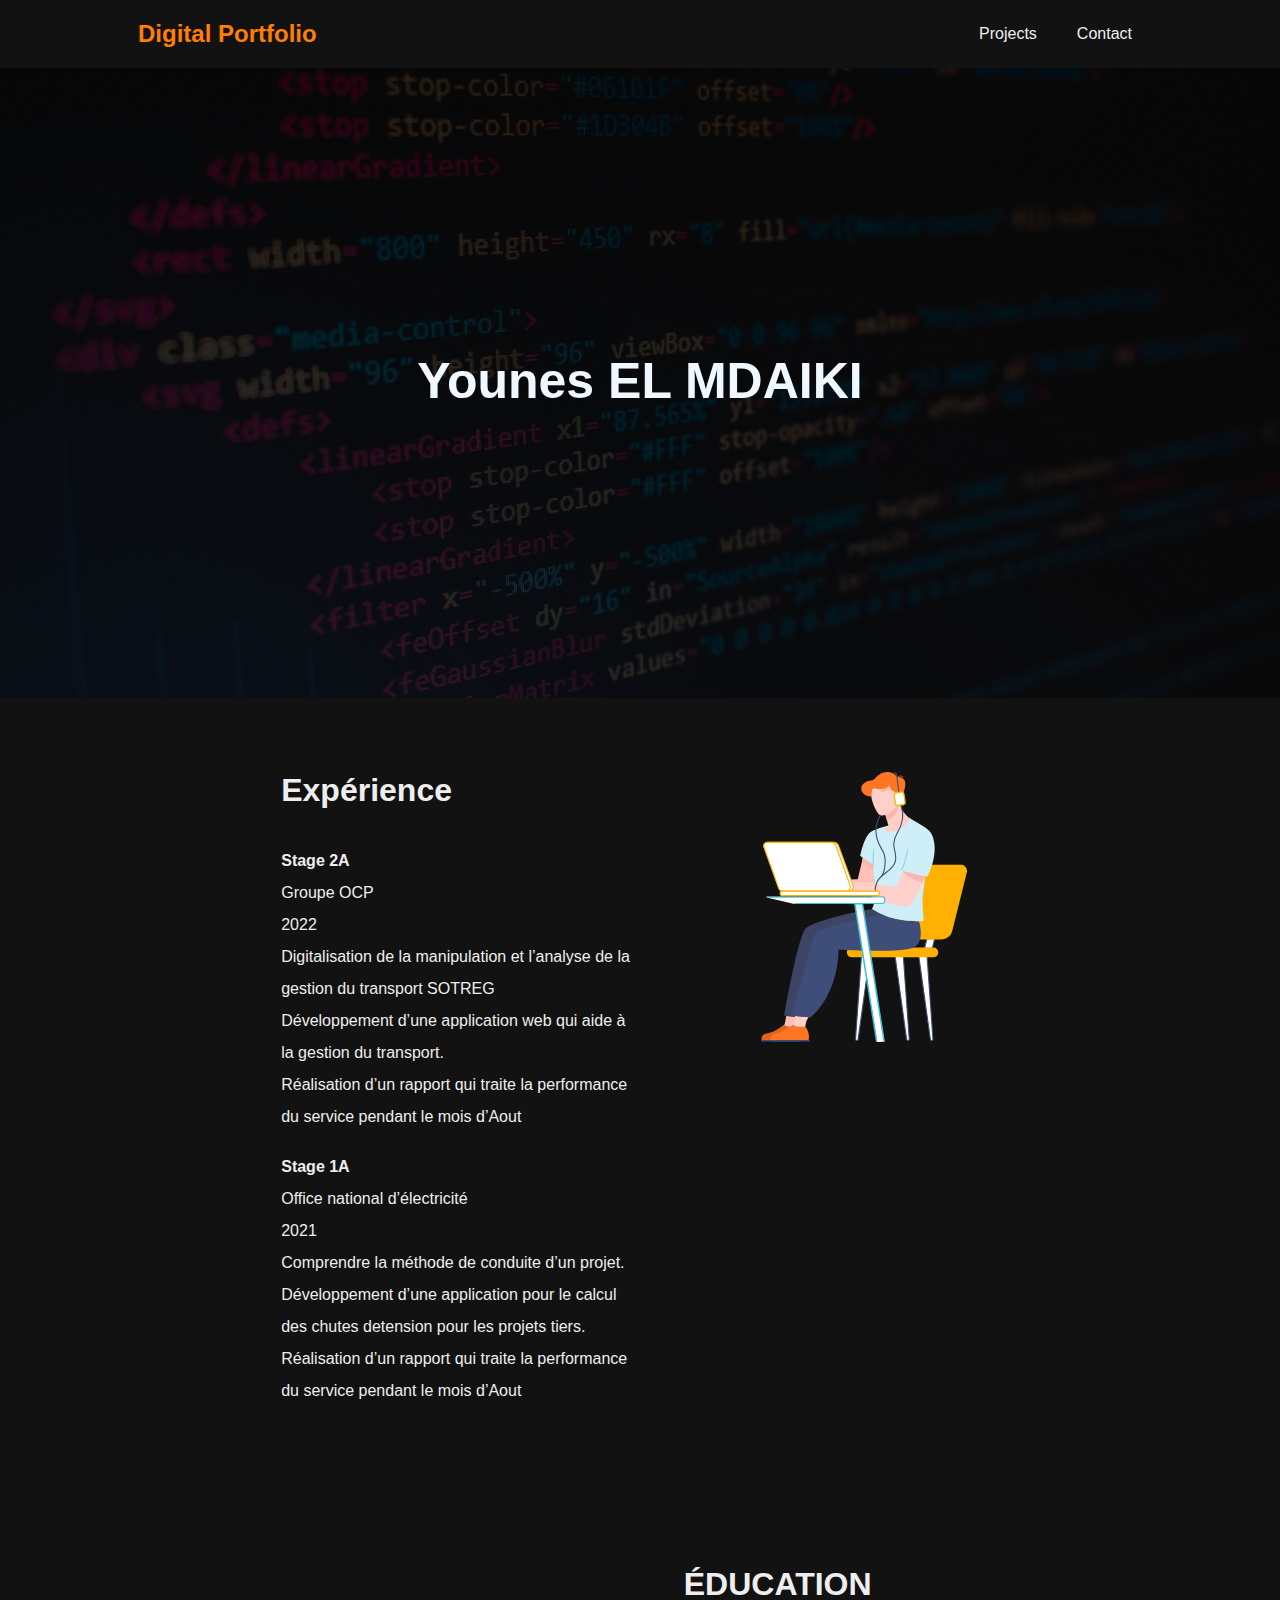
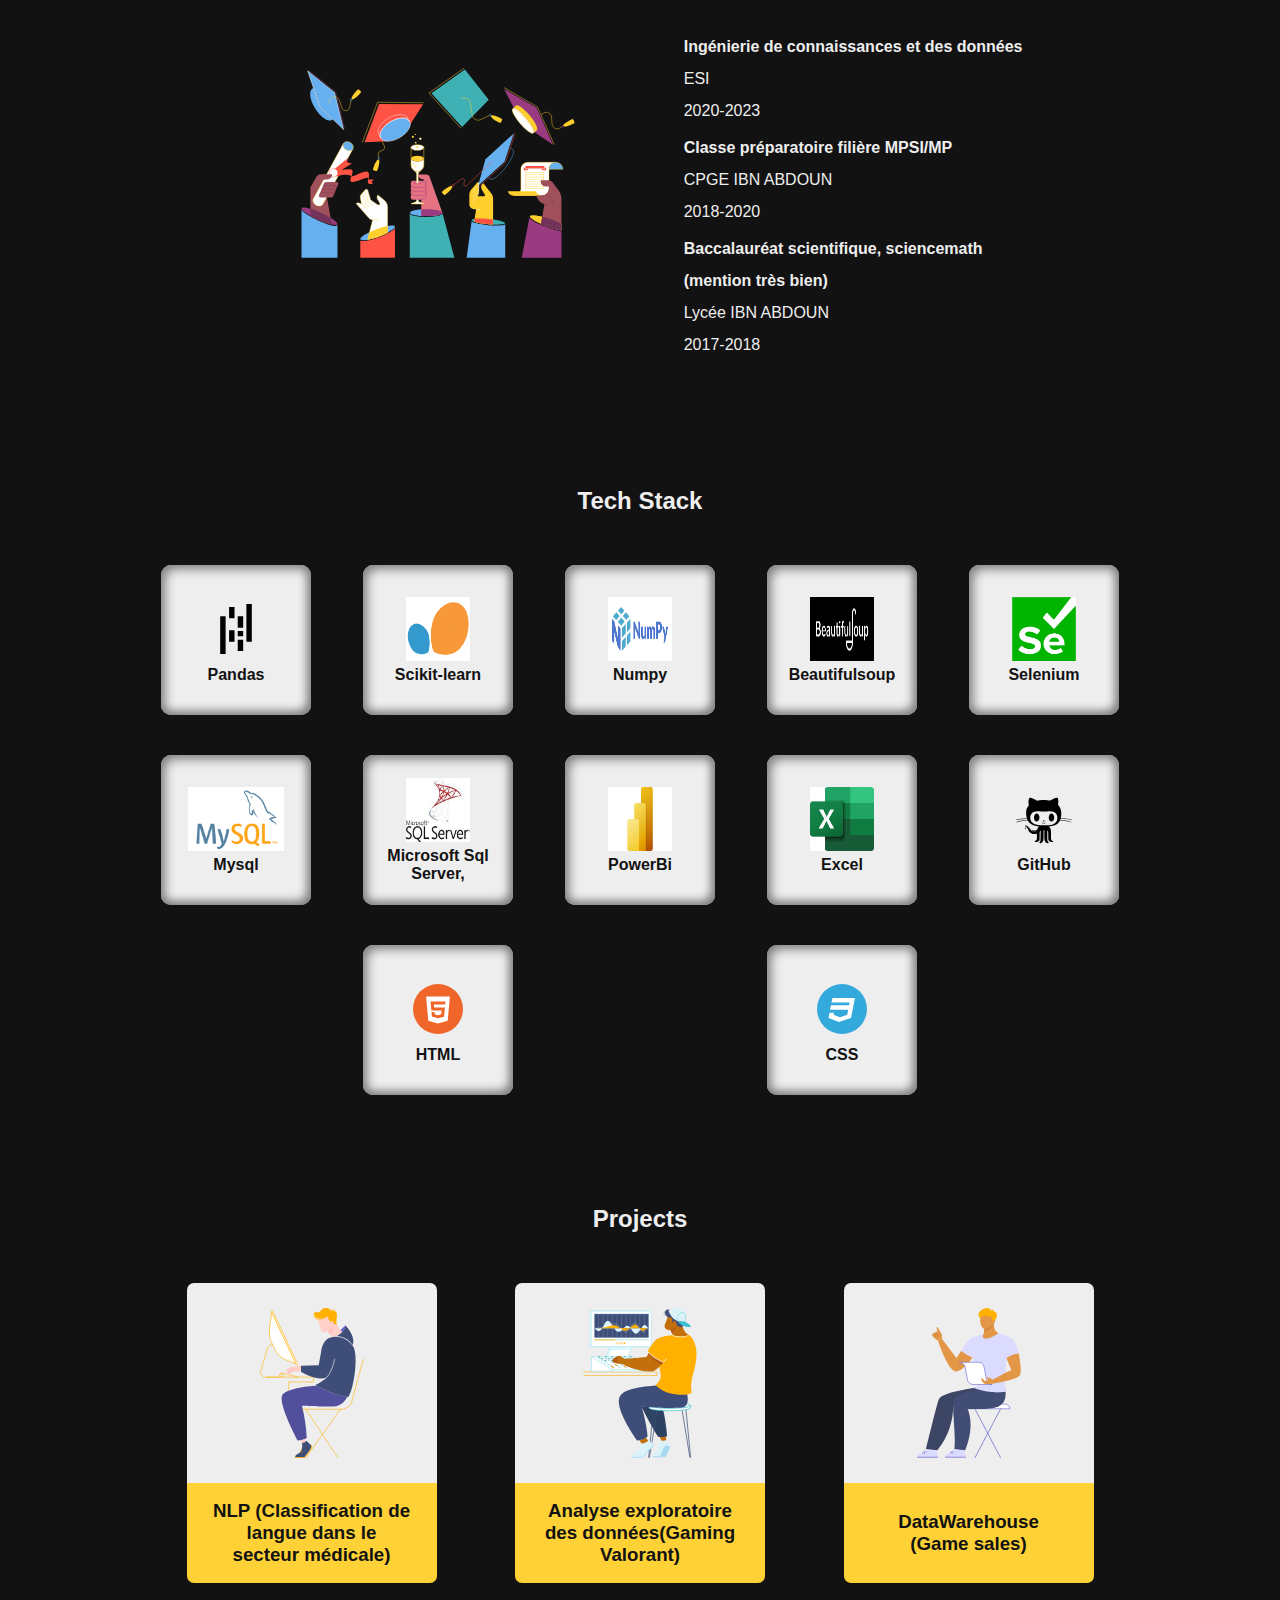
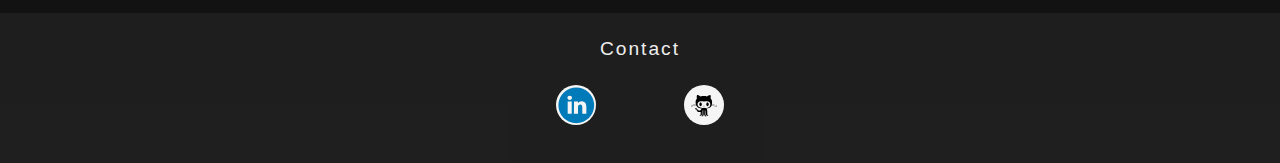
<file: index.html>
<!DOCTYPE html>
<html lang="en">
  <head>
    <meta charset="UTF-8" />
    <meta http-equiv="X-UA-Compatible" content="IE=edge" />
    <meta name="viewport" content="width=device-width, initial-scale=1.0" />
    <link rel="stylesheet" href="./style.css" />
    <title>Digital Portfolio</title>
  </head>
  <body>
    <header>
      <div class="container header">
        <h2 class="logo">Digital Portfolio</h2>
        <nav>
          <ul>
            <a href="#projects"><li>Projects</li></a>
            <a href="#footer"><li>Contact</li></a>
          </ul>
        </nav>
      </div>
    </header>
    <section class="main">
      <div class="container main-content">
        <div id="name-div">
          <h1 class="margin-tb-20">
            Younes EL MDAIKI
          </h1>
<!--           <p>Software Engineer</p> -->
        </div>
<!--         <img class="profile" src="images/karthik.png" alt="profile picture" /> -->
      </div>
    </section>
    <!-- Experience -->
    <section class="exp container">
      <article class="exp-article">
        <h1>Expérience</h1>
        <br />
        <br />
        <div>
          <h4>Stage 2A</h4>
          <p>Groupe OCP </p>
          <p>2022</p>
		  <p>Digitalisation de la manipulation et l’analyse de la gestion du transport SOTREG</p>
		  <p>Développement d’une application web qui aide à la gestion du transport.</p>
		  <p>Réalisation d’un rapport qui traite la performance du service pendant le mois d’Aout</p>
        </div>
        <br />
        <div>
          <h4>Stage 1A</h4>
          <p>Office national d’électricité</p>
          <p>2021</p>
		  <p>Comprendre la méthode de conduite d’un projet.</p>
		  <p>Développement d’une application pour le calcul des chutes detension pour les projets tiers.</p>
		  <p>Réalisation d’un rapport qui traite la performance du service pendant le mois d’Aout</p>
        </div>
        <br />
      </article>
      <img src="images/working.svg" alt="workspace" class="vi" />
    </section>
    <!-- Education -->
    <section class="edu container">
      <img src="images/graduation.svg" alt="education" class="vi-edu" />
      <article class="edu-article">
        <h1>ÉDUCATION</h1>
        <br />
        <div>
          <h4>Ingénierie de connaissances et des données</h4>
          <p>ESI</p>
          <p>2020-2023</p>
        </div>
        <div>
          <h4>Classe préparatoire filière MPSI/MP</h4>
          <p>CPGE IBN ABDOUN</p>
          <p>2018-2020</p>
        </div>
        <div>
          <h4>Baccalauréat scientifique, sciencemath (mention très bien)</h4>
          <p>Lycée IBN ABDOUN</p>
          <p>2017-2018</p>
        </div>
      </article>
    </section>
    <!-- Skills -->
    <section class="skills">
      <h2>Tech Stack</h2>
      <div class="upper-div container">
        <div class="card">
          <img class="logos" src="images/pandas-logo.svg" alt="Pandas" />
          <p>Pandas</p>
        </div>
        <div class="card">
          <img class="logos" src="images/scikitlearn-logo.png" alt="Scikit-learn" />
          <p> Scikit-learn</p>
        </div>
        <div class="card">
          <img class="logos" src="images/numpy-logo.png" alt="Numpy" />
          <p>Numpy</p>
        </div>
        <div class="card">
          <img class="logos" src="images/beau-logo1.png" alt="Beautifulsoup" />
          <p>Beautifulsoup</p>
        </div>
        <div class="card">
          <img class="logos" src="images/selenium-logo.png" alt="Selenium" />
          <p>Selenium</p>
        </div>
<!--         <div class="card">
          <img class="logos" src="images/firebase-logo.svg" alt="Firebase" />
          <p>Firebase</p>
        </div> -->
        <div class="card">
          <img
            class="logos mongo"
            src="images/mysql-logo.png"
            alt="Mysql"
          />
          <p>Mysql</p>
        </div>
        <div class="card">
          <img class="logos" src="images/mic-logo.png" alt="Microsoft Sql Server" />
          <p>Microsoft Sql Server,</p>
        </div>
<!--         <div class="card">
          <img class="logos" src="images/python-logo.svg" alt="Python" />
          <p>Python</p>
        </div> -->
        <div class="card">
          <img class="logos" src="images/power-logo.png" alt="PowerBi" />
          <p>PowerBi</p>
        </div>
<!--         <div class="card">
          <img class="logos" src="images/gcp-logo.svg" alt="GCP" />
          <p>GCP</p>
        </div> -->
        <div class="card">
          <img class="logos" src="images/excel-logo.png" alt="Excel" />
          <p>Excel</p>
        </div>
        <div class="card">
          <img class="logos" src="images/github-logo2.svg" alt="GitHub" />
          <p>GitHub</p>
        </div>
        <div class="card">
          <img class="logos" src="images/html-logo.svg" alt="HTML" />
          <p>HTML</p>
        </div>
        <div class="card">
          <img class="logos" src="images/css-logo.svg" alt="CSS" />
          <p>CSS</p>
        </div>
        <!-- <div class="card">
          <img class="logos" src="images/sass-logo.svg" alt="Sass" />
          <p>Sass</p>
        </div> -->
<!--         <div class="card">
          <img class="logos" src="images/linux-logo.svg" alt="Linux" />
          <p>Linux</p>
        </div> -->
        <!-- <div class="card">
          <img class="logos" src="images/c-logo.svg" alt="C" />
          <p>C</p>
        </div> -->
      </div>
    </section>

    <!-- Projects -->

    <section class="container" id="projects">
      <h2 class="h2-project">Projects</h2>
      <div class="project-div">
        <div class="holder-div">
          <div class="card-project-upper">
            <img src="./images/project_img3.svg" alt="project image" />
          </div>
          <div class="card-project-lower">
            <h3>NLP (Classification de langue dans le secteur médicale)</h3>
            
            
          </div>
        </div>
        <div class="holder-div">
          <div class="card-project-upper">
            <img src="./images/project_img.svg" alt="project image" />
          </div>
          <div class="card-project-lower">
            <h3>Analyse exploratoire des données(Gaming Valorant)</h3>
            
            
            
          </div>
        </div>
        <div class="holder-div">
          <div class="card-project-upper">
            <img src="./images/project_img2.svg" alt="project image" />
          </div>
          <div class="card-project-lower">
            <h3>DataWarehouse (Game sales)</h3>
            
          </div>
        </div>
<!--         <div class="holder-div">
          <div class="card-project-upper">
            <img src="./images/project_img3.svg" alt="project image" />
          </div> -->
<!--           <div class="card-project-lower">
            <h3>Digital Clock</h3>

            <a
              href="https://github.com/Karthik-Bashakarla/Digital-Clock.git"
              target="_blank"
              class="link-project"
              rel="noreferrer noopener"
            >
              Source Code</a
            >
            <a
              href="https://karthik-bashakarla.github.io/Digital-Clock/"
              target="_blank"
              class="link-project"
              rel="noreferrer noopener"
            >
              Live Demo</a
            >
          </div>
        </div>
        <div class="holder-div">
          <div class="card-project-upper">
            <img src="./images/project_img2.svg" alt="project image" />
          </div>
          <div class="card-project-lower">
            <h3>ToDo List (React and Redux)</h3>
            <a class="link-project">In Progress....</a>
          </div>
        </div>
        <div class="holder-div">
          <div class="card-project-upper">
            <img src="./images/project_img.svg" alt="project image" />
          </div>
          <div class="card-project-lower">
            <h3>E-Commerce Website</h3>

            <a class="link-project">In Progress....</a>
          </div>
        </div> -->
      </div>
    </section>

    <footer id="footer">
      <div class="footer-div">
        <p>Contact</p>
        <ul>
          <li>
            <a
              href="https://www.linkedin.com/in/younes-el-mdaiki-0a2391214/"
              target="_blank"
              rel="noreferrer noopener"
            >
              <img
                src="images/linkedin-logo.svg"
                alt="Linkedin"
                class="contact-logo"
                title="Linkedin Profile"
              />
            </a>
          </li>
          <li>
            <a
              href="https://github.com/elm-daiki"
              target="_blank"
              rel="noreferrer noopener"
            >
              <img
                src="images/github-logo2.svg"
                alt="GitHub"
                class="contact-logo2"
                title="GitHub Profile"
            /></a>
          </li>
        </ul>
      </div>
    </footer>
  </body>
</html>
</file>
<file: style.css>
*,
*::before,
*::after {
  padding: 0;
  margin: 0;
  -webkit-box-sizing: border-box;
  box-sizing: border-box;
}

.container {
  width: 80%;
  margin: 10px auto;
}

.margin-tb-10 {
  margin: 10px 0;
}

.margin-tb-20 {
  margin: 20px 0;
}

.margin-tb-30 {
  margin: 30px 0;
}

.padding-tb-10 {
  padding: 10px 0;
}

.padding-tb-20 {
  padding: 20px 0;
}

.padding-tb-30 {
  padding: 30px 0;
}

img.profile {
  width: 200px;
  height: 200px;
  border-radius: 50%;
  padding: 5px;
  -webkit-transition: all 0.25s ease-out;
  transition: all 0.25s ease-out;
}

img.profile:hover {
  border: 4px solid #0983f6;
  -webkit-transform: scale(1.2);
  transform: scale(1.2);
}

img.logos {
  width: 4em;
  height: 4em;
  margin-bottom: 5px;
}

img.logos.mongo {
  width: 6em;
  height: 4em;
}

.contact-logo {
  height: 2.5em;
  width: 2.5em;
  background-color: whitesmoke;
  border-radius: 50%;
}

.contact-logo2 {
  height: 2.5em;
  width: 2.5em;
  padding: 5px;
  border-radius: 50%;
  background-color: whitesmoke;
}

.vi {
  width: 270px;
  height: 270px;
}

.vi-edu {
  width: 400px;
  height: 400px;
}

.card {
  width: 150px;
  height: 150px;
  border-radius: 10px;
  margin: 20px;
  background-color: #eeeeee;
  color: #121212;
  font-weight: bold;
  display: -webkit-box;
  display: -ms-flexbox;
  display: flex;
  -webkit-box-orient: vertical;
  -webkit-box-direction: normal;
  -ms-flex-direction: column;
  flex-direction: column;
  -webkit-box-pack: center;
  -ms-flex-pack: center;
  justify-content: center;
  -webkit-box-align: center;
  -ms-flex-align: center;
  align-items: center;
  -webkit-box-shadow: inset 4px 4px 11px grey, inset -4px -4px 10px grey;
  box-shadow: inset 4px 4px 11px grey, inset -4px -4px 10px grey;
}

body {
  background-color: #121212;
  color: #eeeeee;
  font-size: 16px;
  border-radius: 10px;
}

body,
h1,
h2,
h3,
h4,
h5,
h6 {
  font-family: -apple-system, BlinkMacSystemFont, "Segoe UI", Roboto, Oxygen,
    Ubuntu, Cantarell, "Open Sans", "Helvetica Neue", sans-serif;
}

a {
  text-decoration: none;
  color: #eeeeee;
}

li {
  list-style-type: none;
}

.header {
  display: -webkit-box;
  display: -ms-flexbox;
  display: flex;
  -webkit-box-pack: justify;
  -ms-flex-pack: justify;
  justify-content: space-between;
  -webkit-box-align: center;
  -ms-flex-align: center;
  align-items: center;
}

.header .logo {
  width: 40%;
  margin-right: 30px;
  padding: 10px;
  color: #ff7e04;
}

.header nav {
  width: 60%;
}

.header ul {
  display: -webkit-box;
  display: -ms-flexbox;
  display: flex;
  -webkit-box-pack: end;
  -ms-flex-pack: end;
  justify-content: flex-end;
}

.header ul li {
  list-style-type: none;
  margin: 0 10px;
  padding: 10px;
  -webkit-transition: all 0.2s ease-in-out;
  transition: all 0.2s ease-in-out;
}

.header ul li:hover {
  border-bottom: 1px solid #ff7e04;
  cursor: pointer;
}

.main {
  /* background-color: #eeeeee; */
  height: 70vh;
  background: linear-gradient(rgba(0, 0, 0, 0.8), rgba(0, 0, 0, 0.8)),
    url("../images/programming.jpg");
  background-position: center;
  background-size: cover;
  position: relative;
  display: -webkit-box;
  display: -ms-flexbox;
  display: flex;
  -webkit-box-orient: vertical;
  -webkit-box-direction: normal;
  -ms-flex-direction: column;
  flex-direction: column;
  -webkit-box-pack: center;
  -ms-flex-pack: center;
  justify-content: center;
  -webkit-box-align: stretch;
  -ms-flex-align: stretch;
  align-items: stretch;
}

.main-content {
  display: -webkit-box;
  display: -ms-flexbox;
  display: flex;
  -ms-flex-pack: distribute;
  justify-content: space-around;
  -webkit-box-align: center;
  -ms-flex-align: center;
  align-items: center;
  color: aliceblue;
}

.main-content h1 {
  font-size: 50px;
  -webkit-animation: test-1 2s ease-out 1s 1 both;
  animation: test-1 2s ease-out 1s 1 both;
}

.main-content h1::after {
  content: "";
  width: 120%;
  height: 4px;
  background-color: #ff7e04;
  display: block;
  opacity: 0;
  -webkit-transform: translate(-100%, 0);
  transform: translate(-100%, 0);
  -webkit-transition: all 1s ease-in-out;
  transition: all 1s ease-in-out;
}

.main-content h1:hover::after {
  opacity: 1;
  -webkit-transform: translate(0, 0);
  transform: translate(0, 0);
}

.main-content p {
  font-size: 25px;
  overflow: hidden;
  -webkit-animation: test-1 2.5s ease-out 0.5s 1 both;
  animation: test-1 2.5s ease-out 0.5s 1 both;
}

.main-content img {
  -webkit-animation: test-3 1.8s ease-out 0.5s 1 both;
  animation: test-3 1.8s ease-out 0.5s 1 both;
}

.exp,
.edu {
  padding: 4em;
  display: -webkit-box;
  display: -ms-flexbox;
  display: flex;
  -ms-flex-pack: distribute;
  justify-content: space-evenly;
}

.exp-article,
.edu-article {
  width: 40%;
  display: -webkit-box;
  display: -ms-flexbox;
  display: flex;
  -webkit-box-orient: vertical;
  -webkit-box-direction: normal;
  -ms-flex-direction: column;
  flex-direction: column;
  -ms-flex-pack: distribute;
  justify-content: space-around;
}

.exp-article h1,
.edu-article h1 {
  font-size: 2em;
}

.exp-article div,
.edu-article div {
  line-height: 2;
}

.skills {
  padding: 50px;
  text-align: center;
  -ms-flex-line-pack: center;
  align-content: center;
}

.skills .upper-div {
  display: -webkit-box;
  display: -ms-flexbox;
  display: flex;
  padding: 20px;
  height: inherit;
  width: 90%;
  -webkit-box-pack: space-evenly;
  -ms-flex-pack: space-evenly;
  justify-content: space-evenly;
  -ms-flex-wrap: wrap;
  flex-wrap: wrap;
}

.border {
  border: 2px solid red;
}

.h2-project {
  text-align: center;
  margin-bottom: 30px;
}

.card-project-upper {
  width: 250px;
  height: 200px;
  border-top-left-radius: 7px;
  border-top-right-radius: 7px;
  /* margin: 20px 20px 0; */
  background-color: #eeeeee;
  color: #121212;
  font-weight: bold;
  display: -webkit-box;
  display: -ms-flexbox;
  display: flex;
  -webkit-box-orient: vertical;
  -webkit-box-direction: normal;
  -ms-flex-direction: column;
  flex-direction: column;
  -webkit-box-pack: center;
  -ms-flex-pack: center;
  justify-content: center;
  -webkit-box-align: center;
  -ms-flex-align: center;
  align-items: center;
  /* -webkit-box-shadow: inset 4px 4px 11px grey, inset -4px -4px 10px grey;
  box-shadow: inset 4px 4px 11px grey, inset -4px -4px 10px grey; */
}

.card-project-upper > img {
  height: 150px;
  width: 150px;
}

.card-project-lower {
  width: 250px;
  height: 100px;
  border-bottom-left-radius: 7px;
  border-bottom-right-radius: 7px;
  /* margin: 0 20px 20px; */
  background-color: #fed136;
  color: #121212;
  font-weight: bold;
  display: -webkit-box;
  display: -ms-flexbox;
  display: flex;
  -webkit-box-orient: vertical;
  -webkit-box-direction: normal;
  -ms-flex-direction: column;
  flex-direction: column;
  -webkit-box-pack: space-evenly;
  -ms-flex-pack: space-evenly;
  justify-content: space-evenly;
  -webkit-box-align: center;
  -ms-flex-align: center;
  align-items: center;
  text-align: center;

  /* -webkit-box-shadow: inset 4px 4px 11px grey, inset -4px -4px 10px grey;
  box-shadow: inset 4px 4px 11px grey, inset -4px -4px 10px grey; */
}

.card-project-lower > h3 {
  font-family: -apple-system, BlinkMacSystemFont, "Segoe UI", Roboto, Oxygen,
    Ubuntu, Cantarell, "Open Sans", "Helvetica Neue", sans-serif;
  width: calc(0.8 * 250px);
}

.project-div {
  display: flex;
  justify-content: space-evenly;
  align-items: center;
  flex-wrap: wrap;
}

.holder-div {
  margin: 20px;
  transition: all 0.2s ease-in-out;
}

.holder-div:hover {
  transform: scale(1.2);
}

.link-project {
  font-family: monospace;
  color: #121212;
  font-size: 12px;
}

footer {
  background-color: rgba(61, 60, 60, 0.3);
  color: #eeeeee;
  width: 100%;
  height: 150px;
}

footer .footer-div {
  display: -webkit-box;
  display: -ms-flexbox;
  display: flex;
  -webkit-box-orient: vertical;
  -webkit-box-direction: normal;
  -ms-flex-direction: column;
  flex-direction: column;
  justify-items: space-around;
  -webkit-box-align: center;
  -ms-flex-align: center;
  align-items: center;
  letter-spacing: 2px;
}

footer .footer-div p {
  font-size: larger;
  margin: 25px;
}

footer .footer-div ul {
  display: -webkit-box;
  display: -ms-flexbox;
  display: flex;
  width: 20%;
  -ms-flex-pack: distribute;
  justify-content: space-around;
  -webkit-box-align: center;
  -ms-flex-align: center;
  align-items: center;
}

@-webkit-keyframes test-1 {
  0% {
    -webkit-transform: translate(-600px, 0);
    transform: translate(-600px, 0);
  }
  100% {
    -webkit-transform: translate(0, 0);
    transform: translate(0, 0);
  }
}

@keyframes test-1 {
  0% {
    -webkit-transform: translate(-600px, 0);
    transform: translate(-600px, 0);
  }
  100% {
    -webkit-transform: translate(0, 0);
    transform: translate(0, 0);
  }
}

@-webkit-keyframes test-2 {
  0% {
    -webkit-transform: translate(1200px, 0);
    transform: translate(1200px, 0);
  }
  100% {
    -webkit-transform: translate(0, 0);
    transform: translate(0, 0);
  }
}

@keyframes test-2 {
  0% {
    -webkit-transform: translate(1200px, 0);
    transform: translate(1200px, 0);
  }
  100% {
    -webkit-transform: translate(0, 0);
    transform: translate(0, 0);
  }
}

@-webkit-keyframes test-3 {
  0% {
    -webkit-transform: translate(0, -500px);
    transform: translate(0, -500px);
  }
  100% {
    -webkit-transform: translate(0, 0);
    transform: translate(0, 0);
  }
}

@keyframes test-3 {
  0% {
    -webkit-transform: translate(0, -500px);
    transform: translate(0, -500px);
  }
  100% {
    -webkit-transform: translate(0, 0);
    transform: translate(0, 0);
  }
}

@media screen and (min-width: 320px) and (max-width: 440px) {
  body {
    width: 100vw;
    overflow-x: hidden;
  }

  .container {
    width: 100%;
    margin: 10px auto;
  }
  img.profile {
    width: 150px;
    height: 150px;
  }
  .main {
    height: 70vh;
  }
  .main-content {
    display: flex;
    flex-direction: column;
    justify-content: space-around;
    align-items: center;
    flex-flow: column-reverse;
  }

  .main-content h1 {
    font-size: 35px;
  }

  .main-content p {
    font-size: 20px;
  }

  #name-div {
    margin: 10px;
  }

  .vi {
    width: 130px;
    height: 130px;
  }

  .vi-edu {
    width: 150px;
    height: 150px;
  }

  .exp,
  .edu {
    padding: 2em 0;
    display: flex;
    /* flex-direction: column; */
    margin: 20px 0;
    justify-content: center;
    align-items: center;
  }

  .exp-article {
    height: 300px;
    display: -webkit-box;
    display: -ms-flexbox;
    display: flex;
    -webkit-box-orient: vertical;
    -webkit-box-direction: normal;
    -ms-flex-direction: column;
    flex-direction: column;
    -ms-flex-pack: distribute;
    justify-content: space-around;
  }

  .edu-article {
    height: 400px;
    width: 200px;
  }

  .exp-article h1,
  .edu-article h1 {
    font-size: 1.2em;
    width: 100%;
    margin: 0 auto;
  }

  .exp-article h4,
  .edu-article h4 {
    font-size: 0.9em;
  }

  .exp-article p,
  .edu-article p {
    font-size: 0.8em;
  }

  .skills .upper-div {
    padding: 10px;
    height: inherit;
    width: 100%;

    justify-content: space-around;
    -ms-flex-wrap: wrap;
    flex-wrap: wrap;
  }

  .card {
    width: 80px;
    height: 80px;
    border-radius: 10px;
    margin: 5px;
  }

  img.logos {
    width: 2em;
    height: 2em;
    margin-bottom: 5px;
  }

  img.logos.mongo {
    width: 4em;
    height: 3em;
  }

  div.card > p {
    font-size: 12px;
  }

  footer .footer-div ul {
    width: 40%;
    justify-content: space-between;
  }
  .project-div {
    display: flex;
    flex-direction: column;
    justify-content: space-evenly;
    align-items: center;
  }

  .card-project-upper {
    width: 220px;
    height: 200px;
    border-top-left-radius: 7px;
    border-top-right-radius: 7px;
    /* margin: 20px 20px 0; */
    background-color: #eeeeee;
    color: #121212;
    font-weight: bold;
    display: -webkit-box;
    display: -ms-flexbox;
    display: flex;
    -webkit-box-orient: vertical;
    -webkit-box-direction: normal;
    -ms-flex-direction: column;
    flex-direction: column;
    -webkit-box-pack: center;
    -ms-flex-pack: center;
    justify-content: center;
    -webkit-box-align: center;
    -ms-flex-align: center;
    align-items: center;
    /* -webkit-box-shadow: inset 4px 4px 11px grey, inset -4px -4px 10px grey;
    box-shadow: inset 4px 4px 11px grey, inset -4px -4px 10px grey; */
  }

  .card-project-upper > img {
    height: 130px;
    width: 130px;
  }

  .card-project-lower {
    width: 220px;
    height: 100px;
  }
}
/*# sourceMappingURL=style.css.map */
</file>
